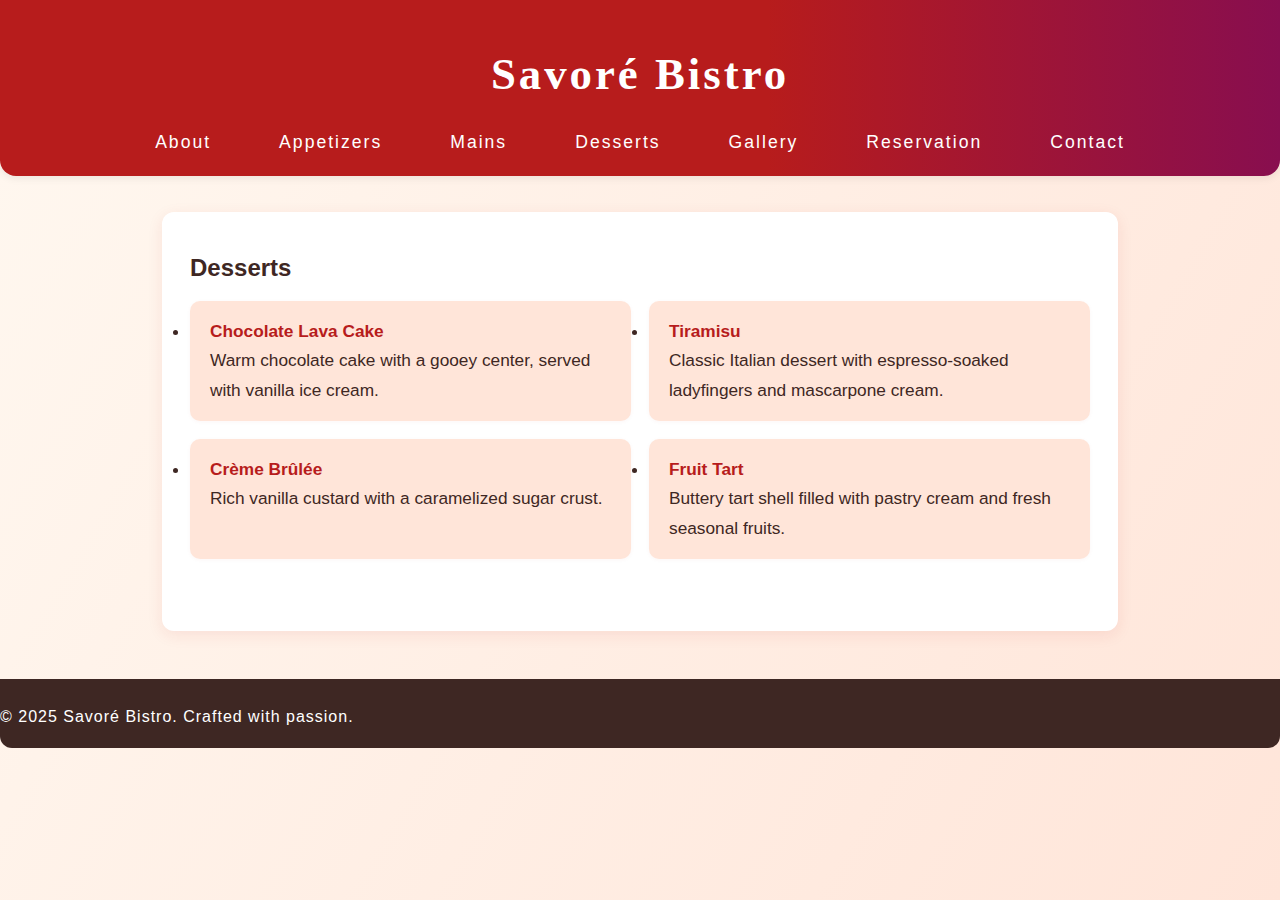
<file: menu-desserts.html>
<!DOCTYPE html>
<html lang="en">
<head>
  <meta charset="UTF-8">
  <title>Savoré Bistro | Desserts</title>
  <link rel="stylesheet" href="style.css">
</head>
<body>
  <header>
    <h1>Savoré Bistro</h1>
    <nav>
      <ul>
        <li><a href="index.html#about">About</a></li>
        <li><a href="menu-appetizers.html">Appetizers</a></li>
        <li><a href="menu-mains.html">Mains</a></li>
        <li><a href="menu-desserts.html">Desserts</a></li>
        <li><a href="index.html#gallery">Gallery</a></li>
        <li><a href="index.html#reservation">Reservation</a></li>
        <li><a href="index.html#contact">Contact</a></li>
      </ul>
    </nav>
  </header>
  <main>
    <section>
      <h2>Desserts</h2>
      <ul class="features-list">
        <li><strong>Chocolate Lava Cake</strong><br>Warm chocolate cake with a gooey center, served with vanilla ice cream.</li>
        <li><strong>Tiramisu</strong><br>Classic Italian dessert with espresso-soaked ladyfingers and mascarpone cream.</li>
        <li><strong>Crème Brûlée</strong><br>Rich vanilla custard with a caramelized sugar crust.</li>
        <li><strong>Fruit Tart</strong><br>Buttery tart shell filled with pastry cream and fresh seasonal fruits.</li>
      </ul>
    </section>
  </main>
  <footer>
    &copy; 2025 Savoré Bistro. Crafted with passion.
  </footer>
</body>
</html>
</file>
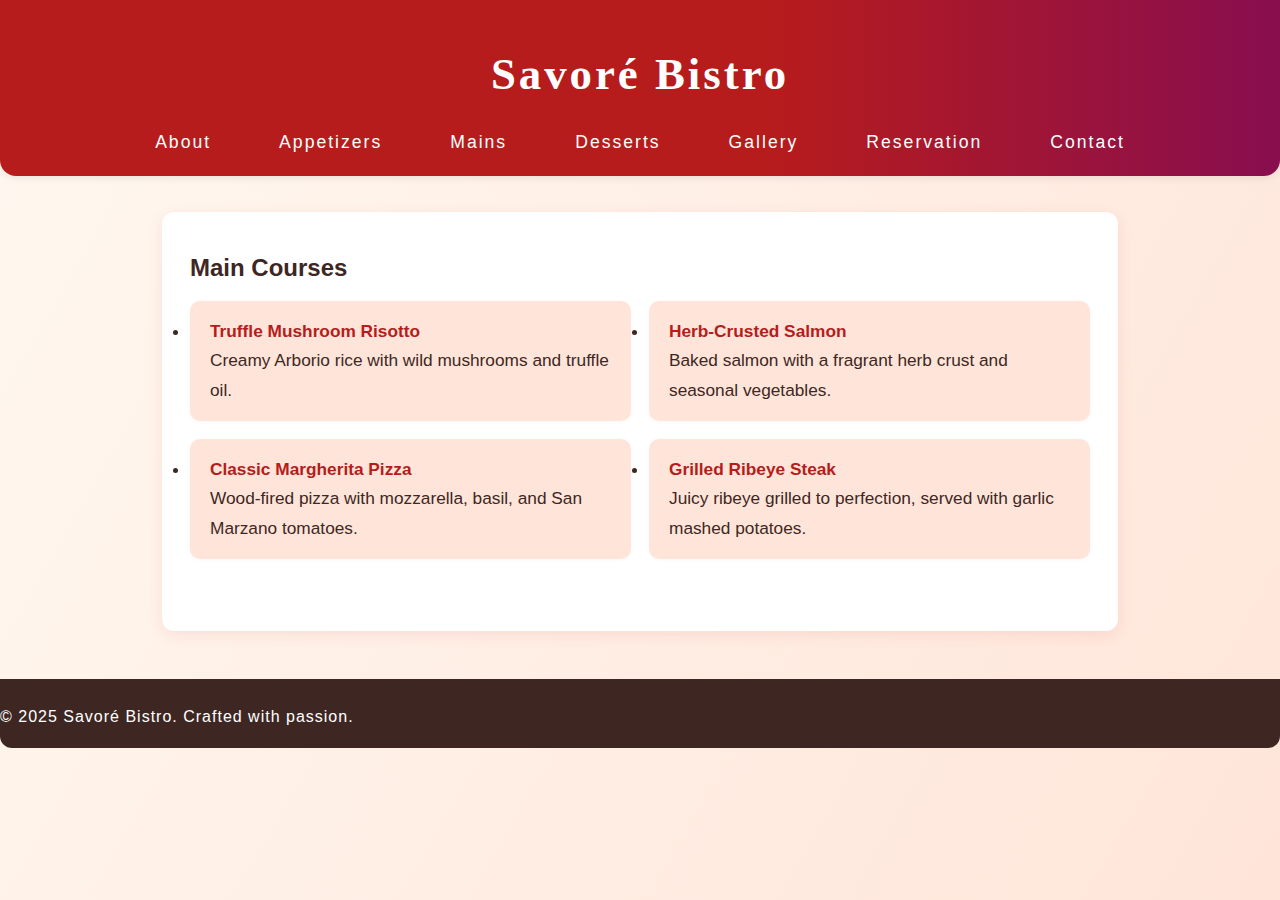
<file: menu-mains.html>
<!DOCTYPE html>
<html lang="en">
<head>
  <meta charset="UTF-8">
  <title>Savoré Bistro | Mains</title>
  <link rel="stylesheet" href="style.css">
</head>
<body>
  <header>
    <h1>Savoré Bistro</h1>
    <nav>
      <ul>
        <li><a href="index.html#about">About</a></li>
        <li><a href="menu-appetizers.html">Appetizers</a></li>
        <li><a href="menu-mains.html">Mains</a></li>
        <li><a href="menu-desserts.html">Desserts</a></li>
        <li><a href="index.html#gallery">Gallery</a></li>
        <li><a href="index.html#reservation">Reservation</a></li>
        <li><a href="index.html#contact">Contact</a></li>
      </ul>
    </nav>
  </header>
  <main>
    <section>
      <h2>Main Courses</h2>
      <ul class="features-list">
        <li><strong>Truffle Mushroom Risotto</strong><br>Creamy Arborio rice with wild mushrooms and truffle oil.</li>
        <li><strong>Herb-Crusted Salmon</strong><br>Baked salmon with a fragrant herb crust and seasonal vegetables.</li>
        <li><strong>Classic Margherita Pizza</strong><br>Wood-fired pizza with mozzarella, basil, and San Marzano tomatoes.</li>
        <li><strong>Grilled Ribeye Steak</strong><br>Juicy ribeye grilled to perfection, served with garlic mashed potatoes.</li>
      </ul>
    </section>
  </main>
  <footer>
    &copy; 2025 Savoré Bistro. Crafted with passion.
  </footer>
</body>
</html>
</file>
<file: style.css>
/* Reset some default styles */
body, h1, h2, h3, p, ul, li, a {
  margin: 0;
  padding: 0;
  box-sizing: border-box;
}

body {
  font-family: 'Segoe UI', Arial, Helvetica, sans-serif;
  background: linear-gradient(120deg, #fff8f0 0%, #ffe5d9 100%);
  color: #3e2723;
  line-height: 1.7;
  min-height: 100vh;
  padding: 0;
}

header {
  background: linear-gradient(90deg, #b71c1c 60%, #880e4f 100%);
  color: #fff;
  padding: 36px 0 18px 0;
  text-align: center;
  margin-bottom: 36px;
  box-shadow: 0 2px 8px rgba(0,0,0,0.08);
  border-radius: 0 0 16px 16px;
  letter-spacing: 2px;
}

header h1 {
  font-family: 'Georgia', serif;
  font-size: 2.8em;
  letter-spacing: 3px;
}

nav ul {
  list-style: none;
  display: flex;
  justify-content: center;
  gap: 32px;
  margin-top: 16px;
}

nav a {
  color: #fff;
  text-decoration: none;
  font-weight: 500;
  font-size: 1.1em;
  padding: 8px 18px;
  border-radius: 6px;
  transition: background 0.2s, color 0.2s;
}

nav a:hover {
  background: #ffd700;
  color: #b71c1c;
}

main {
  max-width: 900px;
  margin: 0 auto;
  background: #fff;
  padding: 36px 28px;
  border-radius: 12px;
  box-shadow: 0 4px 16px rgba(183,28,28,0.09);
}

section {
  margin-bottom: 36px;
}

.features-list {
  display: grid;
  grid-template-columns: 1fr 1fr;
  gap: 18px;
  margin-top: 12px;
}

.features-list li {
  background: #ffe5d9;
  padding: 16px 20px;
  border-radius: 10px;
  box-shadow: 0 1px 4px rgba(183,28,28,0.04);
  font-weight: 500;
  font-size: 1.08em;
}

.features-list strong {
  color: #b71c1c;
}

.gallery {
  display: flex;
  gap: 18px;
  margin-top: 16px;
  flex-wrap: wrap;
  justify-content: center;
}

.gallery img {
  border-radius: 12px;
  box-shadow: 0 2px 12px rgba(183,28,28,0.10);
  transition: transform 0.2s, box-shadow 0.2s;
  width: 220px;
  height: 150px;
  object-fit: cover;
}

.gallery img:hover {
  transform: scale(1.06) rotate(-2deg);
  box-shadow: 0 8px 32px rgba(183,28,28,0.18);
}

.contact-form {
  display: flex;
  flex-direction: column;
  gap: 14px;
  margin-top: 12px;
}

.contact-form input,
.contact-form textarea {
  padding: 12px 14px;
  border: 1px solid #ffab91;
  border-radius: 7px;
  font-size: 1em;
  resize: vertical;
  background: #fff8f0;
}

.contact-form textarea {
  min-height: 80px;
}

.contact-form button {
  background: #b71c1c;
  color: #fff;
  border: none;
  padding: 12px 0;
  border-radius: 7px;
  font-size: 1.1em;
  font-weight: bold;
  cursor: pointer;
  transition: background 0.2s;
}

.contact-form button:hover {
  background: #880e4f;
}

/* Hero Visual Section */
.hero-visual {
  position: relative;
  width: 100vw;
  left: 50%;
  right: 50%;
  margin-left: -50vw;
  margin-right: -50vw;
  min-height: 380px;
  max-height: 500px;
  overflow: hidden;
  display: flex;
  align-items: center;
  justify-content: center;
}

.hero-bg {
  width: 100vw;
  height: 420px;
  object-fit: cover;
  filter: brightness(0.7) blur(1px);
  position: absolute;
  top: 0;
  left: 0;
  z-index: 1;
}

.hero-overlay {
  position: absolute;
  top: 0; left: 0; right: 0; bottom: 0;
  background: linear-gradient(90deg, rgba(183,28,28,0.7) 0%, rgba(255,229,217,0.2) 100%);
  z-index: 2;
}

.hero-content {
  position: relative;
  z-index: 3;
  color: #fff;
  text-align: center;
  width: 100%;
  max-width: 700px;
  margin: 0 auto;
  animation: fadeInUp 1.2s cubic-bezier(.23,1.01,.32,1) both;
}

.hero-content h2 {
  font-size: 2.8em;
  letter-spacing: 2px;
  margin-bottom: 12px;
  font-family: 'Georgia', serif;
  text-shadow: 0 2px 12px rgba(0,0,0,0.18);
}

.hero-content .highlight {
  background: #ffd700;
  color: #b71c1c;
  padding: 2px 10px;
  border-radius: 8px;
  font-weight: bold;
  margin: 0 4px;
}

.hero-desc {
  margin: 18px 0 0 0;
  font-size: 1.2em;
  text-shadow: 0 1px 8px rgba(0,0,0,0.12);
}

.cta-btn.large {
  margin-top: 28px;
  padding: 16px 38px;
  font-size: 1.2em;
  border-radius: 10px;
  box-shadow: 0 2px 12px rgba(183,28,28,0.13);
  animation: pulse 2s infinite;
}

@keyframes fadeInUp {
  0% { opacity: 0; transform: translateY(40px);}
  100% { opacity: 1; transform: translateY(0);}
}

@keyframes pulse {
  0% { box-shadow: 0 0 0 0 rgba(183,28,28,0.2);}
  70% { box-shadow: 0 0 0 10px rgba(183,28,28,0);}
  100% { box-shadow: 0 0 0 0 rgba(183,28,28,0);}
}

/* Features Section */
.home-features {
  margin: 48px auto 0 auto;
  max-width: 950px;
  text-align: center;
}

.home-features h3 {
  font-size: 2em;
  color: #b71c1c;
  margin-bottom: 28px;
  letter-spacing: 1px;
}

.features-grid {
  display: grid;
  grid-template-columns: repeat(auto-fit, minmax(210px, 1fr));
  gap: 28px;
  justify-items: center;
}

.feature-card {
  background: linear-gradient(120deg, #ffe5d9 60%, #fff8f0 100%);
  border-radius: 16px;
  box-shadow: 0 2px 12px rgba(183,28,28,0.07);
  padding: 32px 18px 24px 18px;
  transition: transform 0.18s, box-shadow 0.18s;
  text-align: center;
  min-width: 180px;
  max-width: 260px;
  animation: fadeInUp 1s both;
}

.feature-card:hover {
  transform: translateY(-8px) scale(1.04);
  box-shadow: 0 8px 32px rgba(183,28,28,0.13);
}

.feature-card img {
  width: 48px;
  height: 48px;
  margin-bottom: 14px;
  background: #b71c1c;
  border-radius: 50%;
  padding: 8px;
}

.feature-card h4 {
  color: #b71c1c;
  margin-bottom: 8px;
  font-size: 1.15em;
}

.feature-card p {
  color: #3e2723;
  font-size: 1em;
}

.footer-content {
  display: flex;
  flex-wrap: wrap;
  justify-content: space-between;
  align-items: flex-start;
  gap: 24px;
  max-width: 900px;
  margin: 0 auto;
}

.map-container {
  min-width: 300px;
}

footer {
  text-align: left;
  padding: 24px 0 18px 0;
  background: #3e2723;
  color: #fff;
  margin-top: 48px;
  border-radius: 0 0 12px 12px;
  font-size: 1em;
  letter-spacing: 1px;
}

/* Responsive Design */
@media (max-width: 900px) {
  .hero-visual {
    min-height: 260px;
    max-height: 340px;
  }
  .hero-bg {
    height: 260px;
  }
  .footer-content {
    flex-direction: column;
    align-items: flex-start;
    gap: 18px;
  }
}

@media (max-width: 700px) {
  main {
    padding: 18px 6px;
  }
  .gallery {
    flex-direction: column;
    align-items: center;
  }
  .features-list {
    grid-template-columns: 1fr;
  }
}

@media (max-width: 600px) {
  .hero-content h2 {
    font-size: 1.5em;
  }
  .features-grid {
    grid-template-columns: 1fr;
  }
  .feature-card {
    min-width: unset;
    max-width: unset;
  }
}
</file>
